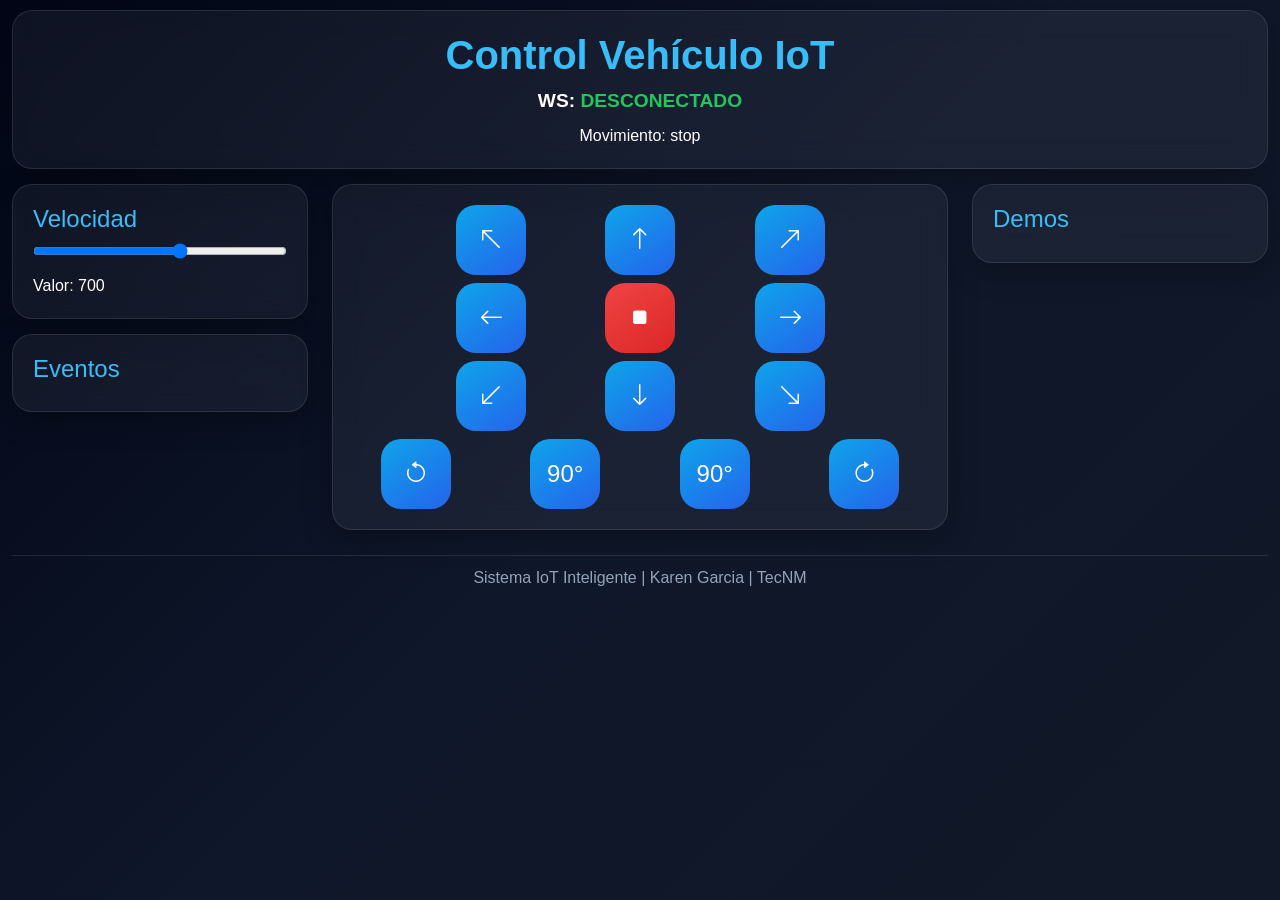
<file: frontend/control/index.html>
<!DOCTYPE html>
<html lang="es">

<head>

<meta charset="UTF-8">

<meta
name="viewport"
content="width=device-width, initial-scale=1.0">

<title>
Control IoT
</title>

<link
rel="icon"
href="assets/favicon.png"
type="image/png">

<link
href="https://cdn.jsdelivr.net/npm/bootstrap@5.3.3/dist/css/bootstrap.min.css"
rel="stylesheet">

<link
href="https://cdn.jsdelivr.net/npm/bootstrap-icons@1.11.3/font/bootstrap-icons.min.css"
rel="stylesheet">

<link
href="css/style.css"
rel="stylesheet">

</head>

<body>

<div class="container container-control">

    <!-- ============================== -->
    <!-- HEADER -->
    <!-- ============================== -->

    <div class="glass-card text-center">

        <h1>
            Control Vehículo IoT
        </h1>

        <div class="estado-box">

            WS:

            <span id="estadoWS">

                DESCONECTADO

            </span>

        </div>

        <div class="mt-2">

            Movimiento:

            <span id="movimientoActual">

                stop

            </span>

        </div>

    </div>

    <!-- ============================== -->
    <!-- CONTENIDO -->
    <!-- ============================== -->

    <div class="row">

        <!-- ========================== -->
        <!-- IZQUIERDA -->
        <!-- ========================== -->

        <div class="col-md-3">

            <!-- VELOCIDAD -->

            <div class="glass-card">

                <h4>
                    Velocidad
                </h4>

                <input
                type="range"

                id="sliderVelocidad"

                min="100"
                max="700"
                value="450">

                <div class="mt-2">

                    Valor:

                    <span
                    id="valorVelocidad">

                        700

                    </span>

                </div>

            </div>

            <!-- ALERTA -->

            <div
            id="alertaObstaculo"
            class="
            alert-obstaculo
            mb-3
            ">

            </div>

            <!-- EVENTOS -->

            <div class="glass-card">

                <h4>
                    Eventos
                </h4>

                <ul
                id="listaEventos"
                class="
                list-group
                lista-scroll
                ">

                </ul>

            </div>

        </div>

        <!-- ========================== -->
        <!-- CENTRO -->
        <!-- ========================== -->

        <div class="col-md-6">

            <div class="glass-card text-center">

                <!-- FILA 1 -->

                <div class="
                row
                mb-2
                justify-content-center
                ">

                    <div class="col-3">

                        <button
                        class="btn-control"

                        onclick="
                        mover(
                        'vuelta_adelante_izquierda'
                        )">

                            <i class="
                            bi bi-arrow-up-left
                            "></i>

                        </button>

                    </div>

                    <div class="col-3">

                        <button
                        class="btn-control"

                        onclick="
                        mover(
                        'adelante'
                        )">

                            <i class="
                            bi bi-arrow-up
                            "></i>

                        </button>

                    </div>

                    <div class="col-3">

                        <button
                        class="btn-control"

                        onclick="
                        mover(
                        'vuelta_adelante_derecha'
                        )">

                            <i class="
                            bi bi-arrow-up-right
                            "></i>

                        </button>

                    </div>

                </div>

                <!-- FILA 2 -->

                <div class="
                row
                mb-2
                justify-content-center
                ">

                    <div class="col-3">

                        <button
                        class="btn-control"

                        onclick="
                        mover(
                        'izquierda'
                        )">

                            <i class="
                            bi bi-arrow-left
                            "></i>

                        </button>

                    </div>

                    <div class="col-3">

                        <button
                        class="
                        btn-control
                        btn-stop
                        "

                        onclick="
                        mover(
                        'stop'
                        )">

                            <i class="
                            bi bi-stop-fill
                            "></i>

                        </button>

                    </div>

                    <div class="col-3">

                        <button
                        class="btn-control"

                        onclick="
                        mover(
                        'derecha'
                        )">

                            <i class="
                            bi bi-arrow-right
                            "></i>

                        </button>

                    </div>

                </div>

                <!-- FILA 3 -->

                <div class="
                row
                mb-2
                justify-content-center
                ">

                    <div class="col-3">

                        <button
                        class="btn-control"

                        onclick="
                        mover(
                        'vuelta_atras_izquierda'
                        )">

                            <i class="
                            bi bi-arrow-down-left
                            "></i>

                        </button>

                    </div>

                    <div class="col-3">

                        <button
                        class="btn-control"

                        onclick="
                        mover(
                        'atras'
                        )">

                            <i class="
                            bi bi-arrow-down
                            "></i>

                        </button>

                    </div>

                    <div class="col-3">

                        <button
                        class="btn-control"

                        onclick="
                        mover(
                        'vuelta_atras_derecha'
                        )">

                            <i class="
                            bi bi-arrow-down-right
                            "></i>

                        </button>

                    </div>

                </div>

                <!-- FILA 4 -->

                <div class="
                row
                justify-content-center
                ">

                    <div class="col-3">

                        <button
                        class="btn-control"

                        onclick="
                        mover(
                        'giro_360_izquierda'
                        )">

                            <i class="
                            bi bi-arrow-counterclockwise
                            "></i>

                        </button>

                    </div>

                    <div class="col-3">

                        <button
                        class="btn-control"

                        onclick="
                        mover(
                        'giro_90_izquierda'
                        )">

                            90°

                        </button>

                    </div>

                    <div class="col-3">

                        <button
                        class="btn-control"

                        onclick="
                        mover(
                        'giro_90_derecha'
                        )">

                            90°

                        </button>

                    </div>

                    <div class="col-3">

                        <button
                        class="btn-control"

                        onclick="
                        mover(
                        'giro_360_derecha'
                        )">

                            <i class="
                            bi bi-arrow-clockwise
                            "></i>

                        </button>

                    </div>

                </div>

            </div>

        </div>

        <!-- ========================== -->
        <!-- DERECHA -->
        <!-- ========================== -->

        <div class="col-md-3">

            <div class="glass-card">

                <h4>
                    Demos
                </h4>

                <div
                id="listaDemos">

                </div>

            </div>

        </div>

    </div>

    <!-- FOOTER -->

    <footer class="footer text-center">

        Sistema IoT Inteligente |
        Karen Garcia |
        TecNM

    </footer>

</div>

<script src="js/control.js"></script>

</body>
</html>
</file>
<file: frontend/control/css/style.css>
body{

    background:
    linear-gradient(
        135deg,
        #020617,
        #0f172a,
        #111827
    );

    min-height:100vh;

    color:white;

    font-family:
    'Segoe UI',
    sans-serif;

    overflow:auto;
}

.container-control{

    padding-top:10px;

    max-width:1300px;
}

.glass-card{

    background:
    rgba(255,255,255,.05);

    border:
    1px solid rgba(255,255,255,.1);

    border-radius:20px;

    backdrop-filter:
    blur(15px);

    box-shadow:
    0 8px 30px rgba(0,0,0,.3);

    padding:20px;

    margin-bottom:15px;
}

h1{

    color:#38bdf8;

    font-weight:bold;
}

h4{

    color:#38bdf8;
}

.btn-control{

    width:70px;
    height:70px;

    border-radius:20px;

    font-size:1.5rem;

    border:none;

    background:
    linear-gradient(
        145deg,
        #0ea5e9,
        #2563eb
    );

    color:white;

    transition:.2s;
}

.btn-control:hover{

    transform:scale(1.05);
}

.btn-stop{

    background:
    linear-gradient(
        145deg,
        #ef4444,
        #dc2626
    );
}

.estado-box{

    font-size:1.2rem;

    font-weight:bold;
}

#estadoWS{

    color:#22c55e;
}

.alert-obstaculo{

    background:
    linear-gradient(
        145deg,
        #dc2626,
        #991b1b
    );

    color:white;

    padding:15px;

    border-radius:15px;

    display:none;

    font-weight:bold;

    animation:
    pulseDanger .8s infinite;
}

@keyframes pulseDanger{

    0%{
        opacity:.5;
    }

    50%{
        opacity:1;
    }

    100%{
        opacity:.5;
    }
}

.demo-btn{

    width:100%;

    margin-bottom:10px;
}

.footer{

    margin-top:10px;

    padding:10px;

    color:#94a3b8;

    border-top:
    1px solid rgba(255,255,255,.1);
}

input[type=range]{

    width:100%;
}

.lista-scroll{

    max-height:250px;

    overflow-y:auto;
}

.list-group-item{

    background:
    rgba(255,255,255,.05);

    color:white;

    border:
    1px solid rgba(255,255,255,.05);

    margin-bottom:5px;

    border-radius:10px;
}

::-webkit-scrollbar{

    width:8px;
}

::-webkit-scrollbar-thumb{

    background:#38bdf8;

    border-radius:20px;
}
</file>
